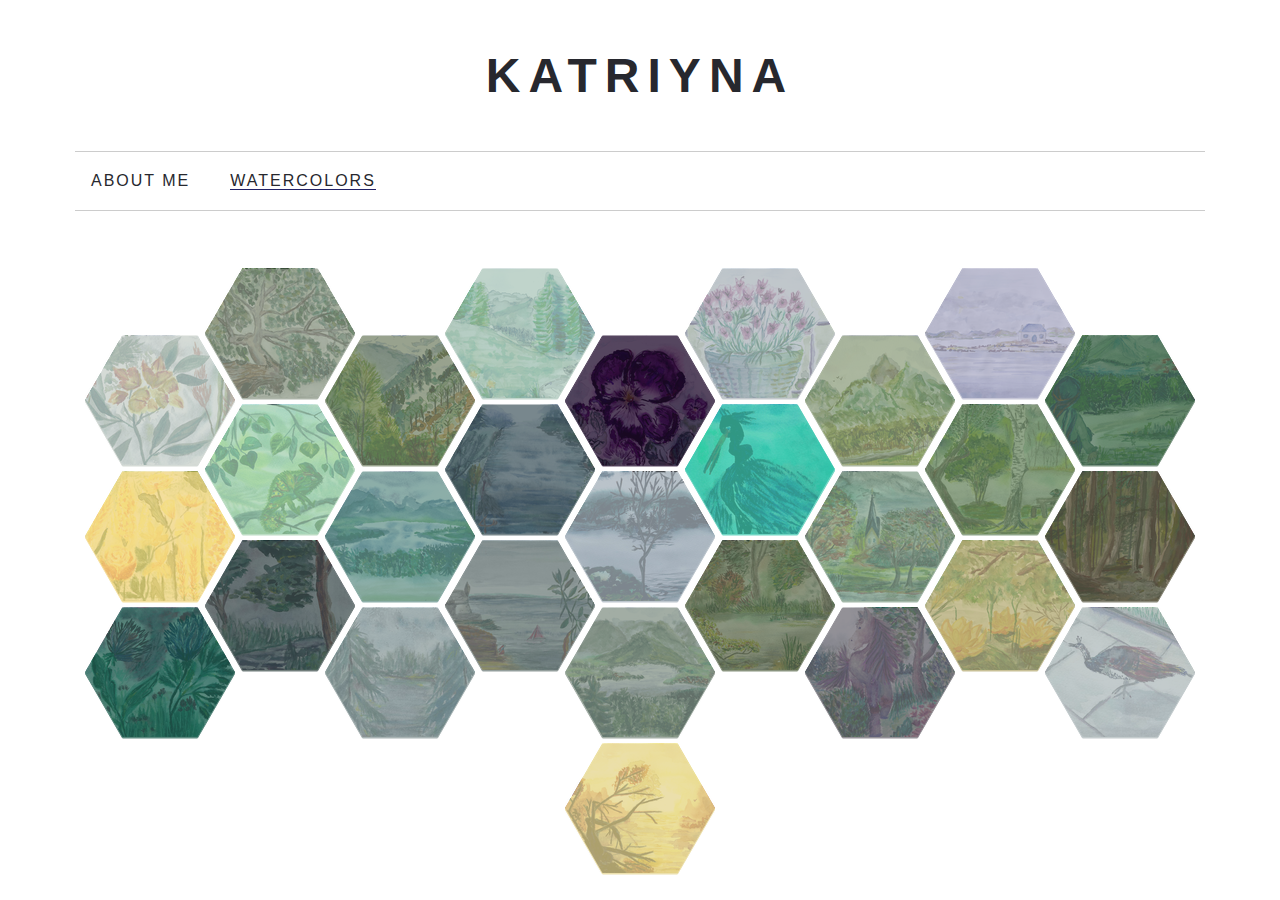
<file: main/index.html>
<!doctype html><html lang="en"><head><meta charset="utf-8"/><link rel="icon" href="/favicon.ico"/><meta name="viewport" content="width=device-width,initial-scale=1"/><meta name="theme-color" content="#000000"/><meta name="description" content="Web site created using create-react-app"/><link rel="manifest" href="/manifest.json"/><title>Katriyna</title><script defer="defer" src="/static/js/main.650d6df9.js"></script><link href="/static/css/main.37690e26.css" rel="stylesheet"></head><body><noscript>You need to enable JavaScript to run this app.</noscript><div id="root"></div></body></html>
</file>
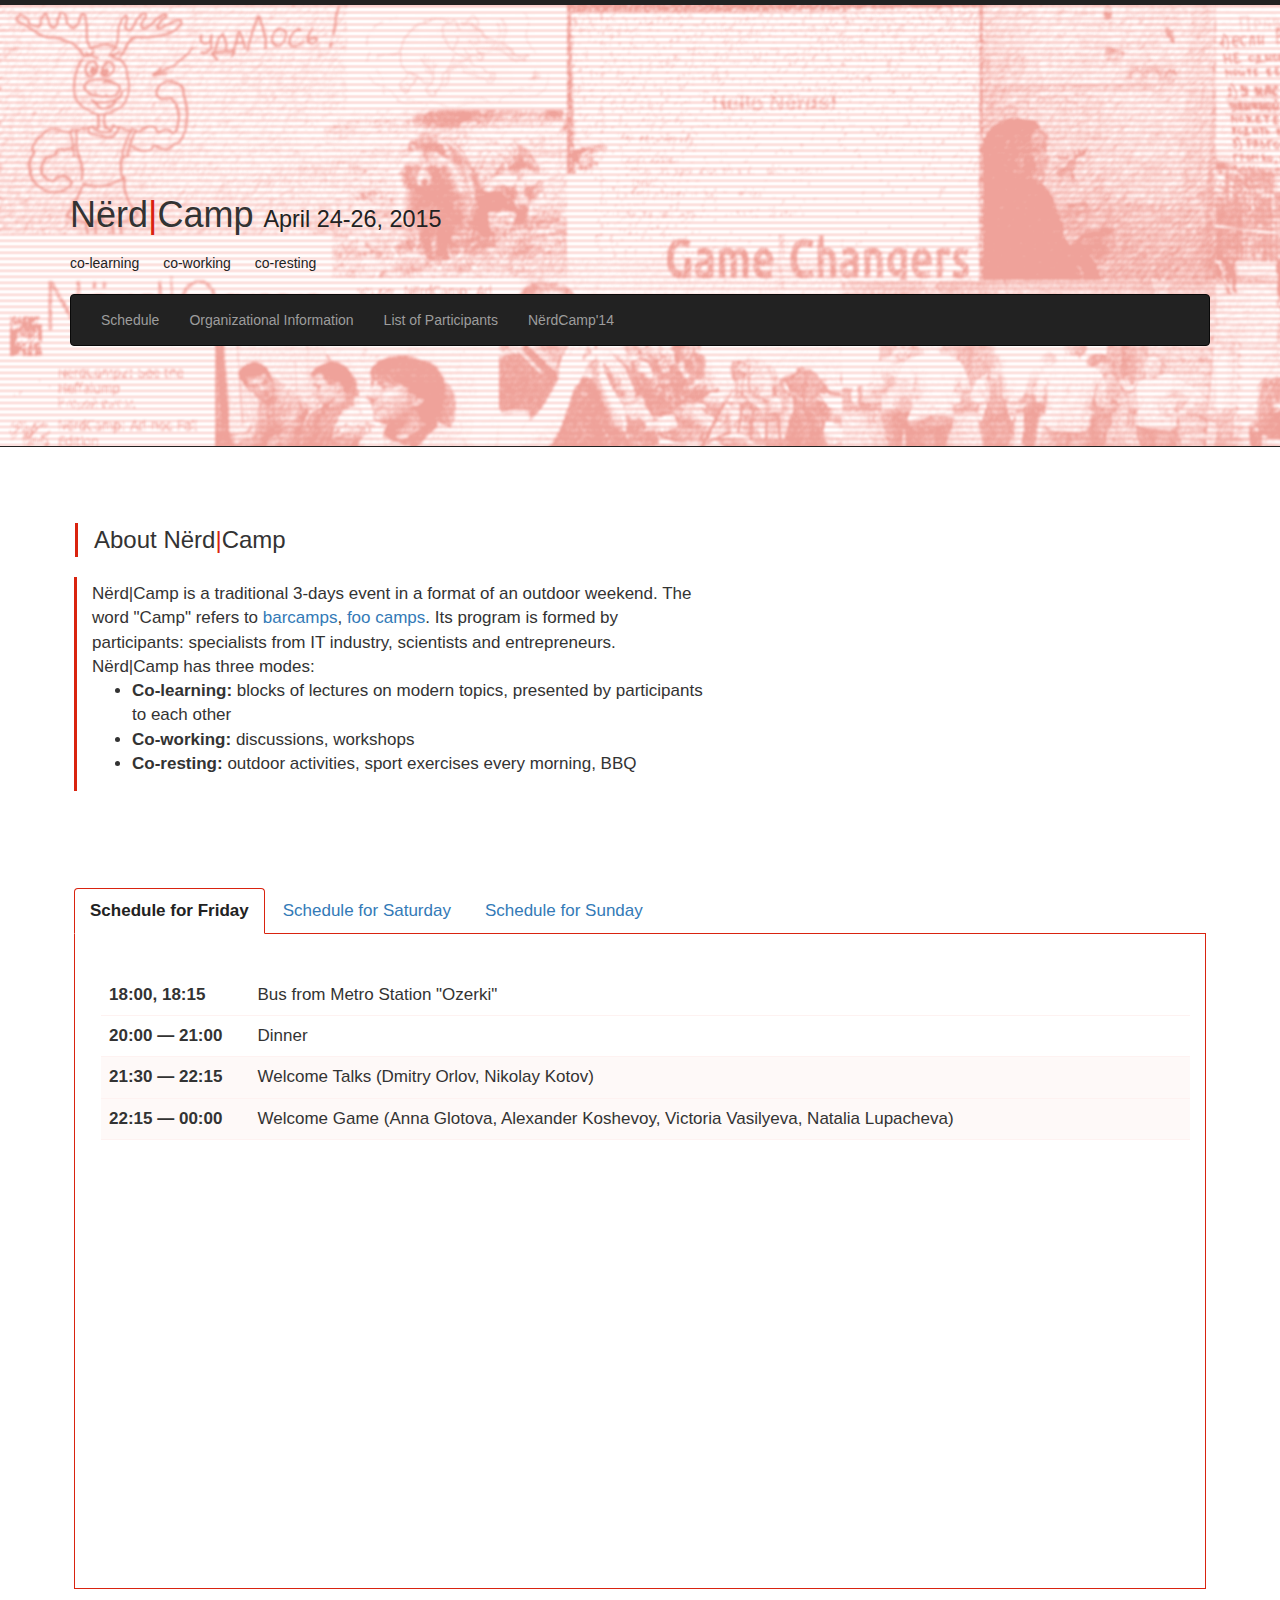
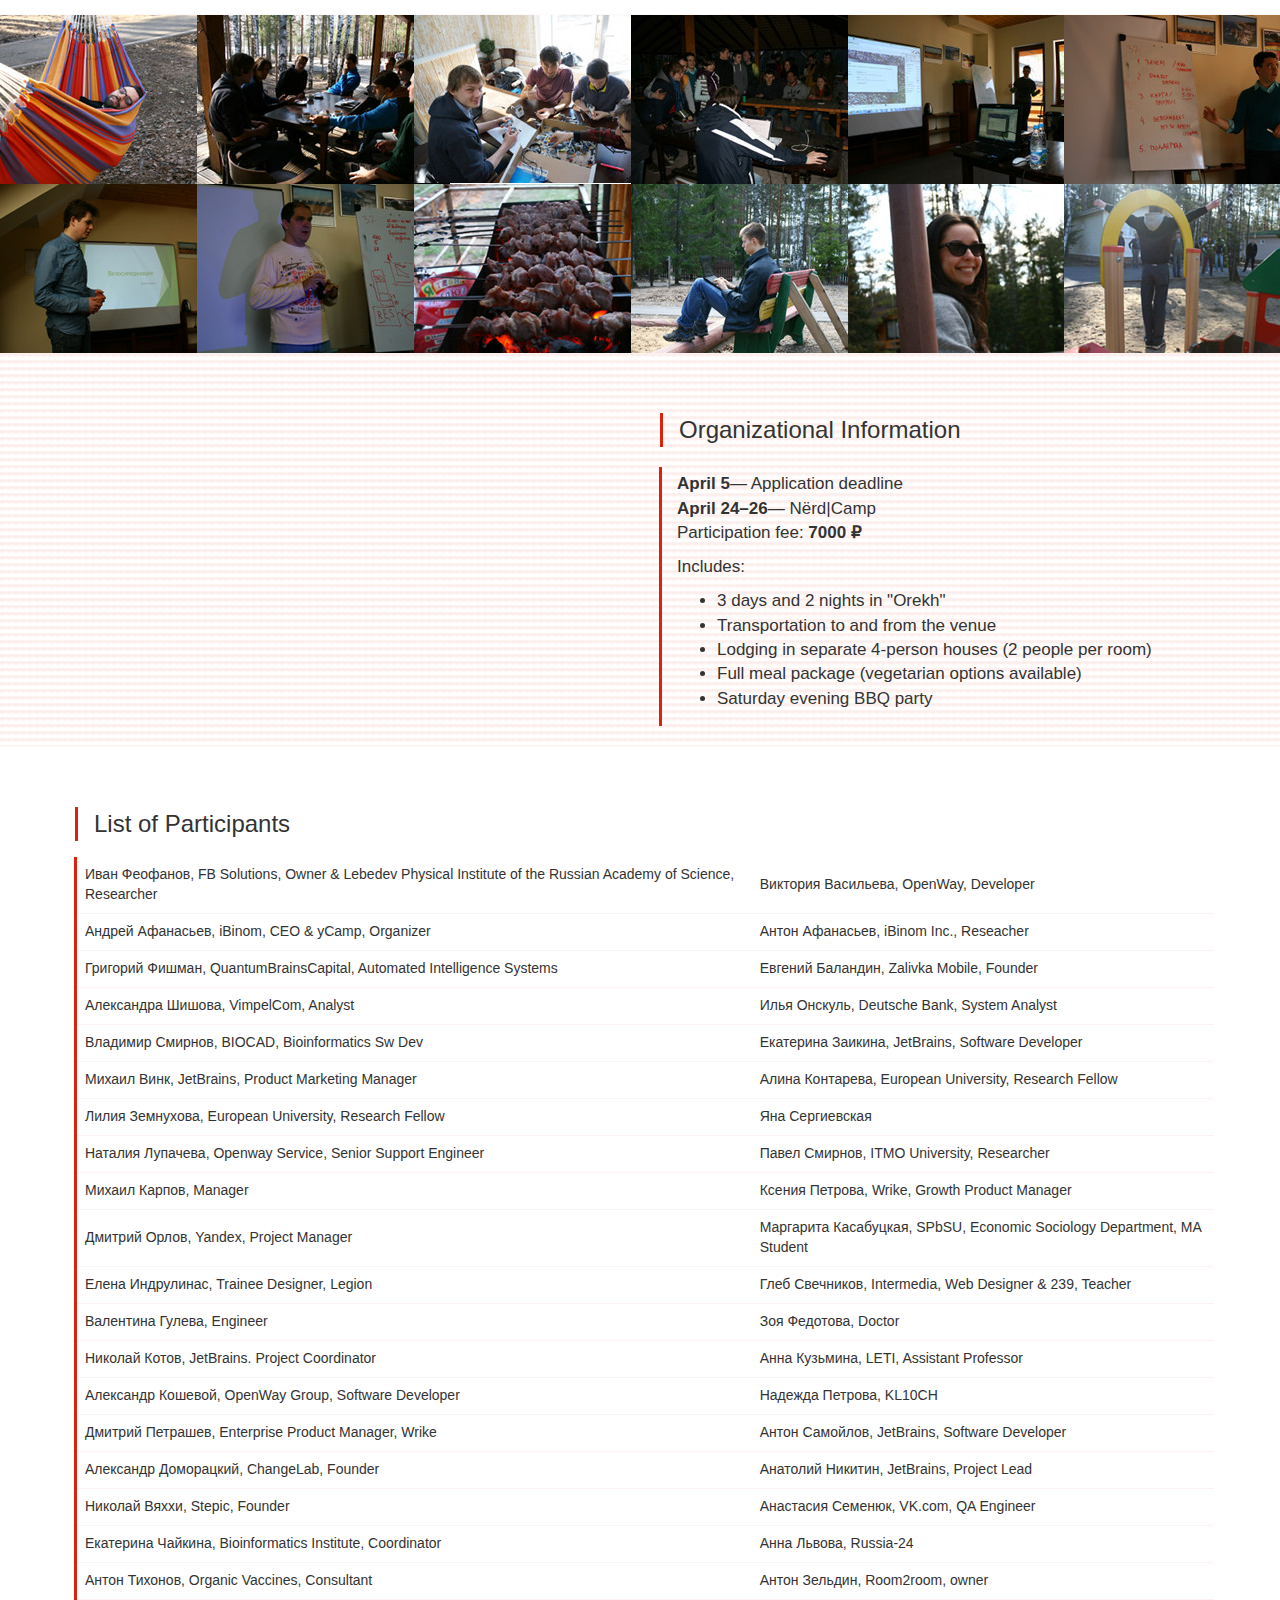
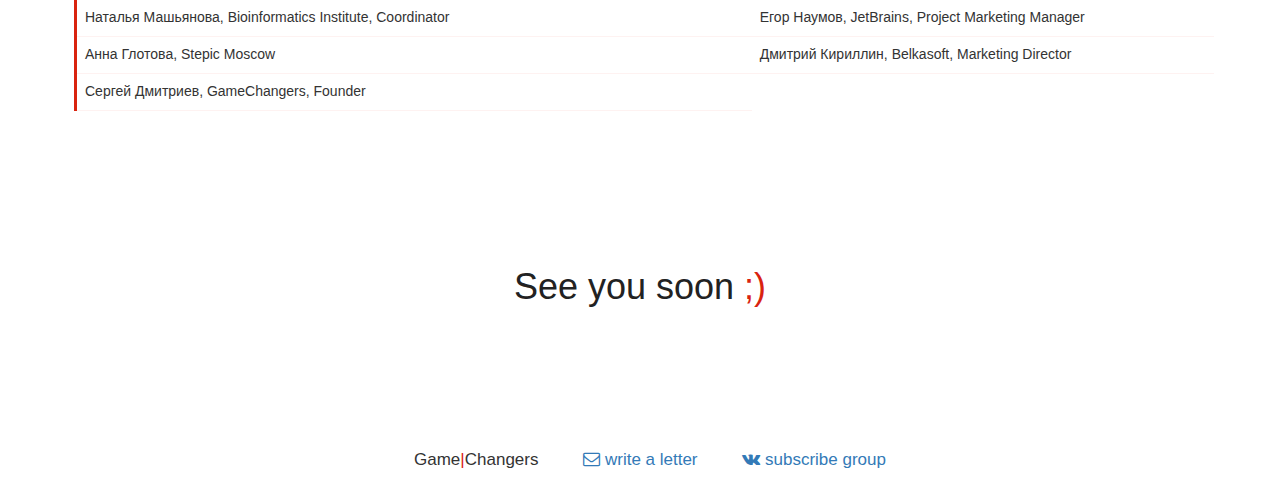
<file: nc2015/index.html>
<!DOCTYPE html>
<html>
<head lang="en">
    <meta charset="UTF-8">
    <title>Nёrd|Camp</title>

    <link rel="shortcut icon" href="http://gamechangers.ru/sites/default/files/favicon_6_0.ico">
    <link rel="stylesheet" href="http://maxcdn.bootstrapcdn.com/font-awesome/4.3.0/css/font-awesome.min.css">
    <script src="https://ajax.googleapis.com/ajax/libs/jquery/1.11.2/jquery.min.js"></script>
    <script>
        (function (i, s, o, g, r, a, m) {
            i['GoogleAnalyticsObject'] = r;
            i[r] = i[r] || function () {
                (i[r].q = i[r].q || []).push(arguments)
            }, i[r].l = 1 * new Date();
            a = s.createElement(o),
                    m = s.getElementsByTagName(o)[0];
            a.async = 1;
            a.src = g;
            m.parentNode.insertBefore(a, m)
        })(window, document, 'script', '//www.google-analytics.com/analytics.js', 'ga');

        ga('create', 'UA-60231350-1', 'auto');
        ga('send', 'pageview');
    </script>
    <script src="nc2015.js"></script>
</head>
<body>

</body>
</html>
</file>
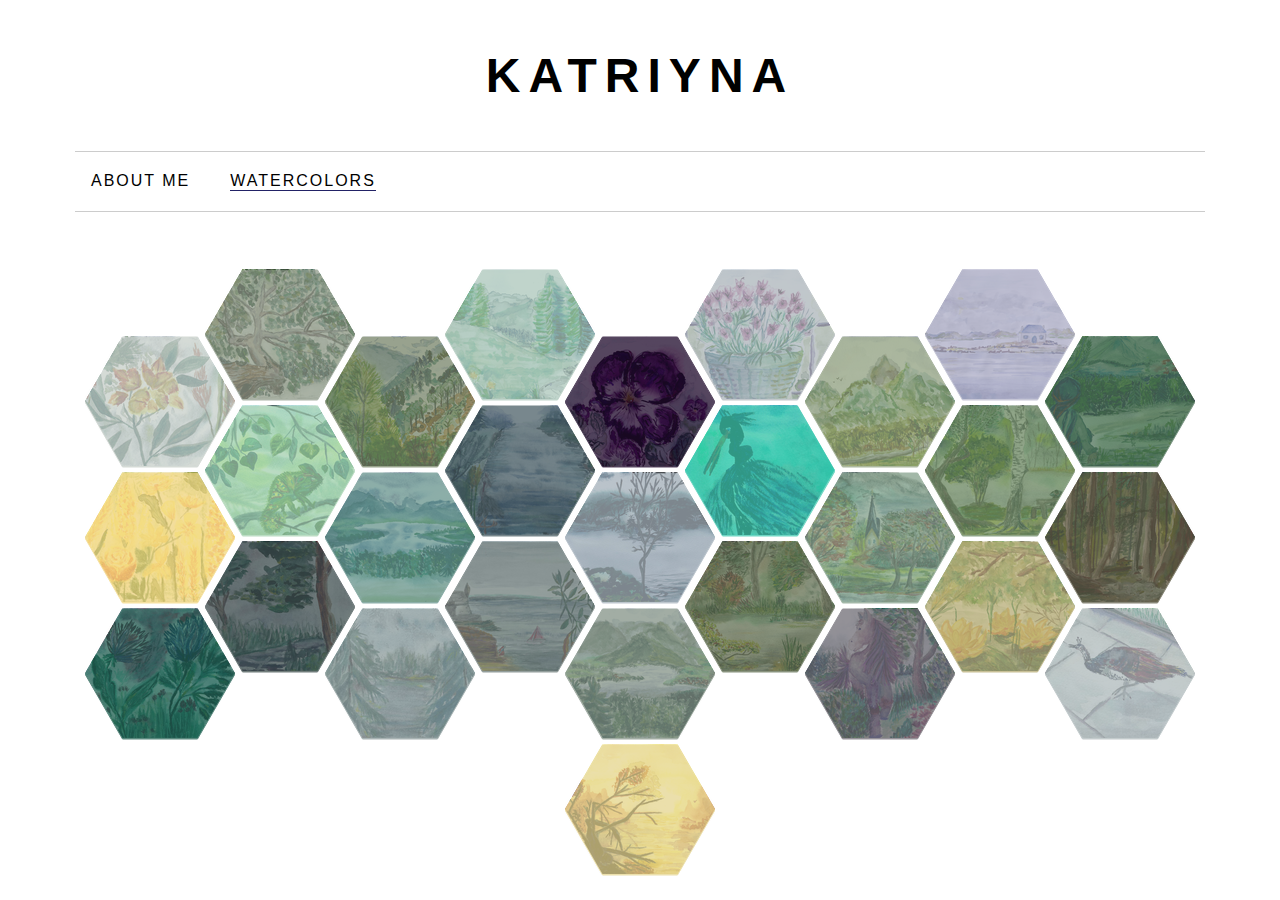
<file: personal/index.html>
<!doctype html>
<html lang="en">
<head>
  <meta charset="utf-8"/>
  <link rel="icon" href="/personal/favicon.ico"/>
  <meta name="viewport" content="width=device-width,initial-scale=1"/>
  <meta name="theme-color" content="#000000"/>
  <meta name="description" content="Web site created using create-react-app"/>
  <link rel="manifest" href="/personal/manifest.json"/>
  <title>Katriyna</title>
  <script defer="defer" src="/personal/static/js/main.d8fb758d.js"></script>
  <link href="/personal/static/css/main.d7caf706.css" rel="stylesheet">
  <base href="/personal/">
</head>
<body>
<noscript>You need to enable JavaScript to run this app.</noscript>
<div id="root"></div>
</body>
</html>
</file>
<file: static/css/main.37690e26.css>
body{-webkit-font-smoothing:antialiased;-moz-osx-font-smoothing:grayscale;--content-width:1130px;color:#27282e;font-family:-apple-system,BlinkMacSystemFont,Segoe UI,Roboto,Oxygen,Ubuntu,Cantarell,Fira Sans,Droid Sans,Helvetica Neue,sans-serif;margin:0}code{font-family:source-code-pro,Menlo,Monaco,Consolas,Courier New,monospace}a{color:#2e55a3}.imageOverlay{z-index:2}.imageOverlay,.imageOverlayBackground{bottom:0;left:0;position:fixed;right:0;top:0}.imageOverlayBackground{opacity:.8;transition:background-color .2s ease;z-index:1}.imageContainter{align-items:center;display:flex;justify-content:center;margin:56px auto;max-width:900px;padding:16px 56px}.app{text-align:center}.container{margin:auto;max-width:var(--content-width);padding:56px 16px}.images{align-items:center;display:flex;flex-direction:row;flex-wrap:nowrap;height:136px;justify-content:center;margin:auto}.image{position:relative}.image:nth-child(odd){margin:80px 60px 80px -90px}.image:nth-child(2n){margin:80px 60px}.image:nth-child(odd) .imgContainer{position:absolute;top:-50%}.imgContainer .imageSvg{bottom:0;left:0;opacity:.75;position:absolute;right:0;top:-9px;transition:opacity .3s ease}.imgContainer .imageSvg:hover{opacity:0;transition:opacity .5s ease}.leftArrow{left:32px;rotate:-90deg}.leftArrow,.rightArrow{cursor:pointer;position:absolute;top:35%;z-index:6}.rightArrow{right:32px;rotate:90deg}.about-me{margin:auto;max-width:var(--content-width);padding:56px 16px}.about-me-container{display:flex;flex-direction:row;gap:32px;width:100%}.about-me-avatar{display:flex;margin:24px;text-align:center;width:40%}.about-me-text{line-height:24px}.header{font-family:Arial,sans-serif;font-size:48px;font-weight:600;letter-spacing:8px;margin:48px;text-align:center;text-transform:uppercase}.headerNavigation{border-bottom:1px solid #ccc;border-top:1px solid #ccc;display:flex;flex-direction:row;gap:8px;margin:auto;max-width:var(--content-width);padding:16px 0}.headerNavigationItem{cursor:pointer;font-family:Arial,sans-serif;font-size:16px;letter-spacing:2px;padding:4px 16px;text-transform:uppercase;transition:background-color .3s ease}.headerNavigationItemLink,.headerNavigationItemLink:focus,.headerNavigationItemLink:hover,.headerNavigationItemLink:visited{color:#27282e;text-decoration:none}.headerNavigationItem:hover{background-color:#dde;border-radius:4px;color:#226;transition:background-color .5s ease}.headerNavigationItemFocused .headerNavigationItemLink{border-bottom:1px solid #226}
/*# sourceMappingURL=main.37690e26.css.map*/
</file>
<file: personal/static/css/main.d7caf706.css>
body{-webkit-font-smoothing:antialiased;-moz-osx-font-smoothing:grayscale;font-family:-apple-system,BlinkMacSystemFont,Segoe UI,Roboto,Oxygen,Ubuntu,Cantarell,Fira Sans,Droid Sans,Helvetica Neue,sans-serif;margin:0}code{font-family:source-code-pro,Menlo,Monaco,Consolas,Courier New,monospace}.imageOverlay{z-index:2}.imageOverlay,.imageOverlayBackground{bottom:0;left:0;position:fixed;right:0;top:0}.imageOverlayBackground{opacity:.8;transition:background-color .2s ease;z-index:1}.imageContainter{align-items:center;display:flex;justify-content:center;margin:56px auto;max-width:900px;padding:16px 56px}.app{text-align:center}.container{margin:auto;max-width:1130px;padding:56px 16px}.images{align-items:center;display:flex;flex-direction:row;flex-wrap:nowrap;height:136px;justify-content:center;margin:auto}.image{position:relative}.image:nth-child(odd){margin:80px 60px 80px -90px}.image:nth-child(2n){margin:80px 60px}.image:nth-child(odd) .imgContainer{position:absolute;top:-50%}.imgContainer .imageSvg{bottom:0;left:0;opacity:.75;position:absolute;right:0;top:-9px;transition:opacity .3s ease}.imgContainer .imageSvg:hover{opacity:0;transition:opacity .5s ease}.leftArrow{left:32px;rotate:-90deg}.leftArrow,.rightArrow{cursor:pointer;position:absolute;top:35%;z-index:6}.rightArrow{right:32px;rotate:90deg}.header{font-family:Arial,sans-serif;font-size:48px;font-weight:600;letter-spacing:8px;margin:48px;text-align:center;text-transform:uppercase}.headerNavigation{border-bottom:1px solid #ccc;border-top:1px solid #ccc;display:flex;flex-direction:row;gap:8px;margin:auto;max-width:1130px;padding:16px 0}.headerNavigationItem{cursor:pointer;font-family:Arial,sans-serif;font-size:16px;letter-spacing:2px;padding:4px 16px;text-transform:uppercase;transition:background-color .3s ease}.headerNavigationItem:hover{background-color:#dde;border-radius:4px;color:#226;transition:background-color .5s ease}.headerNavigationItemFocused .headerNavigationItemLink{border-bottom:1px solid #226}
/*# sourceMappingURL=main.d7caf706.css.map*/
</file>
